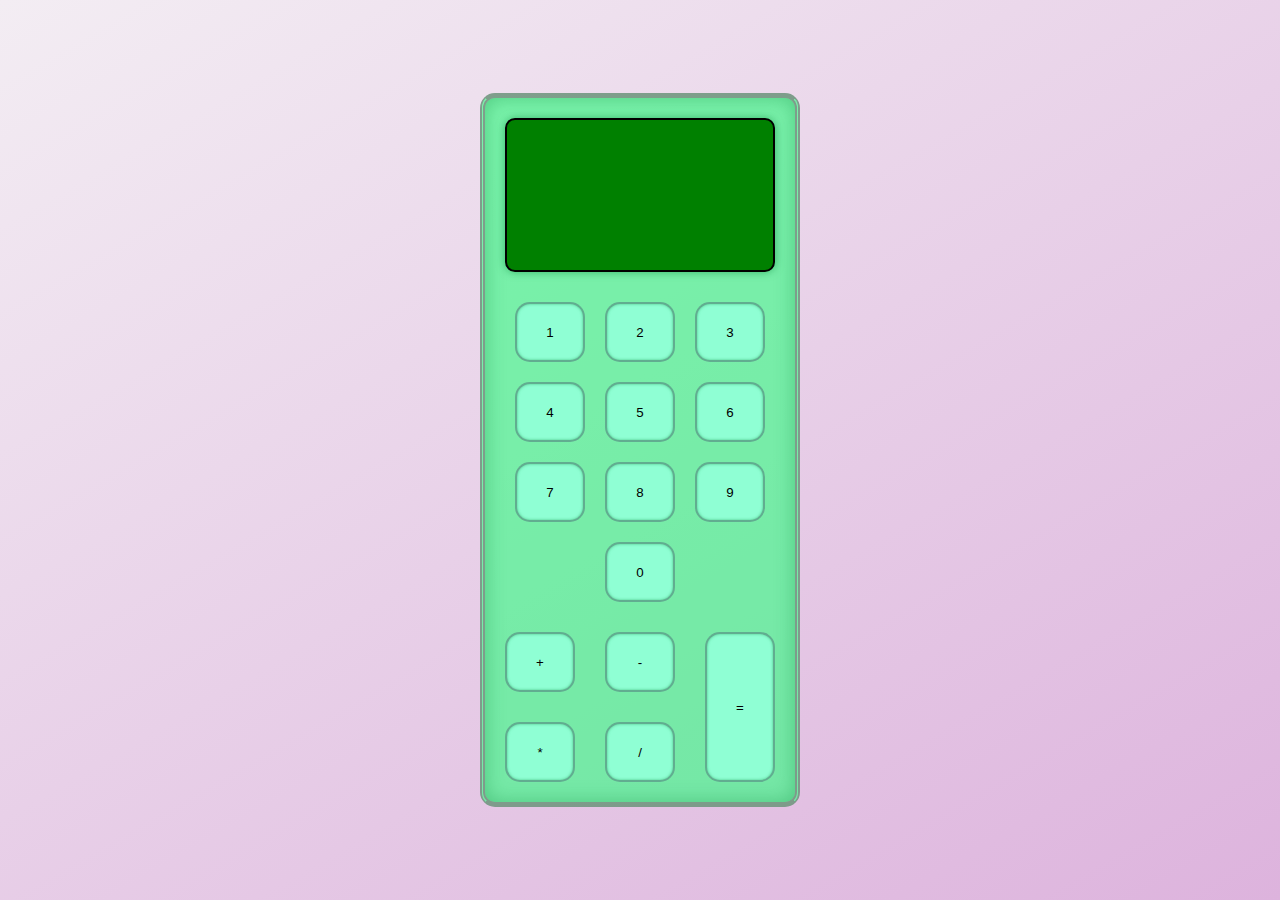
<file: frontend/CalculatriceJs/calc.html>
<!DOCTYPE html>
<html lang="fr">
<head>
    <meta charset="UTF-8">
    <meta name="viewport" content="width=device-width, initial-scale=1.0">
    <title>TrainJS</title>
    <link rel="stylesheet" href="./calc.css">
</head>
<body>
    <div class="calculette">

        <div class="ecran">
            <p class="ecrit"></p>
        </div>

        <div class="touchesContainer">
            <div class="nombres">
                <button value="1">1</button>
                <button value="2">2</button>
                <button value="3">3</button>
                <button value="4">4</button>
                <button value="5">5</button>
                <button value="6">6</button>
                <button value="7">7</button>
                <button value="8">8</button>
                <button value="9">9</button>
            </div>
            <div class="operators">
                <button class="zero" value="0">0</button>
                <button class="plus" value="+">+</button>
                <button value="-">-</button>
                <button class="fois" value="*">*</button>
                <button value="/">/</button>
                <button class="egal" value="=">=</button>
            </div>
        </div>

    </div>

    <script src="./calc.js"></script>
</body>
</html>
</file>
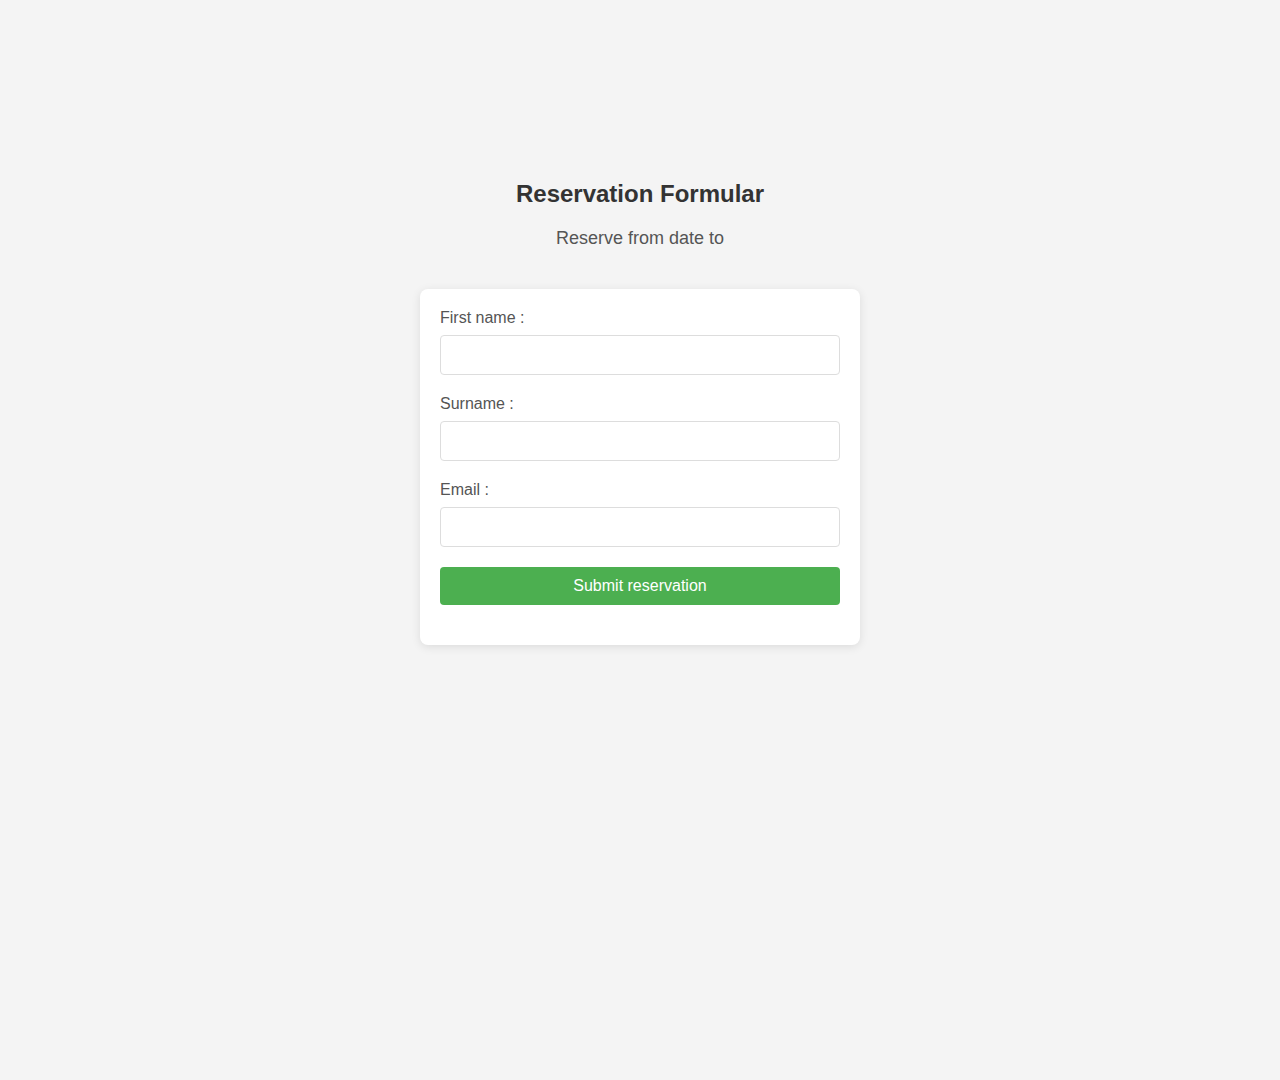
<file: frontend/CalendarJsNode/form.html>
<!DOCTYPE html>
<html lang="fr">
<head>
    <meta charset="UTF-8">
    <meta name="viewport" content="width=device-width, initial-scale=1.0">
    <title>Title</title>
    <link rel="stylesheet" href="./css/form.css">
</head>
<body>

    <h1>Reservation Formular</h1>
    <p>Reserve from date <span id="startDate"></span> to <span id="endDate"></span></p>

    <div>
    <form method="POST" id="reservationForm">
        <label for="firstName">First name :</label>
        <input type="text" id="firstName" name="firstName" required><br>

        <label for="lastName">Surname :</label>
        <input type="text" id="lastName" name="lastName" required><br>

        <label for="email">Email :</label>
        <input type="text" id="email" name="email" required><br>

        <button type="submit">Submit reservation</button>
    </form>
    </div>

    <div id="confirmationMessage"></div>

    <script src="./js/form.js"></script>

</body>
</html>
</file>
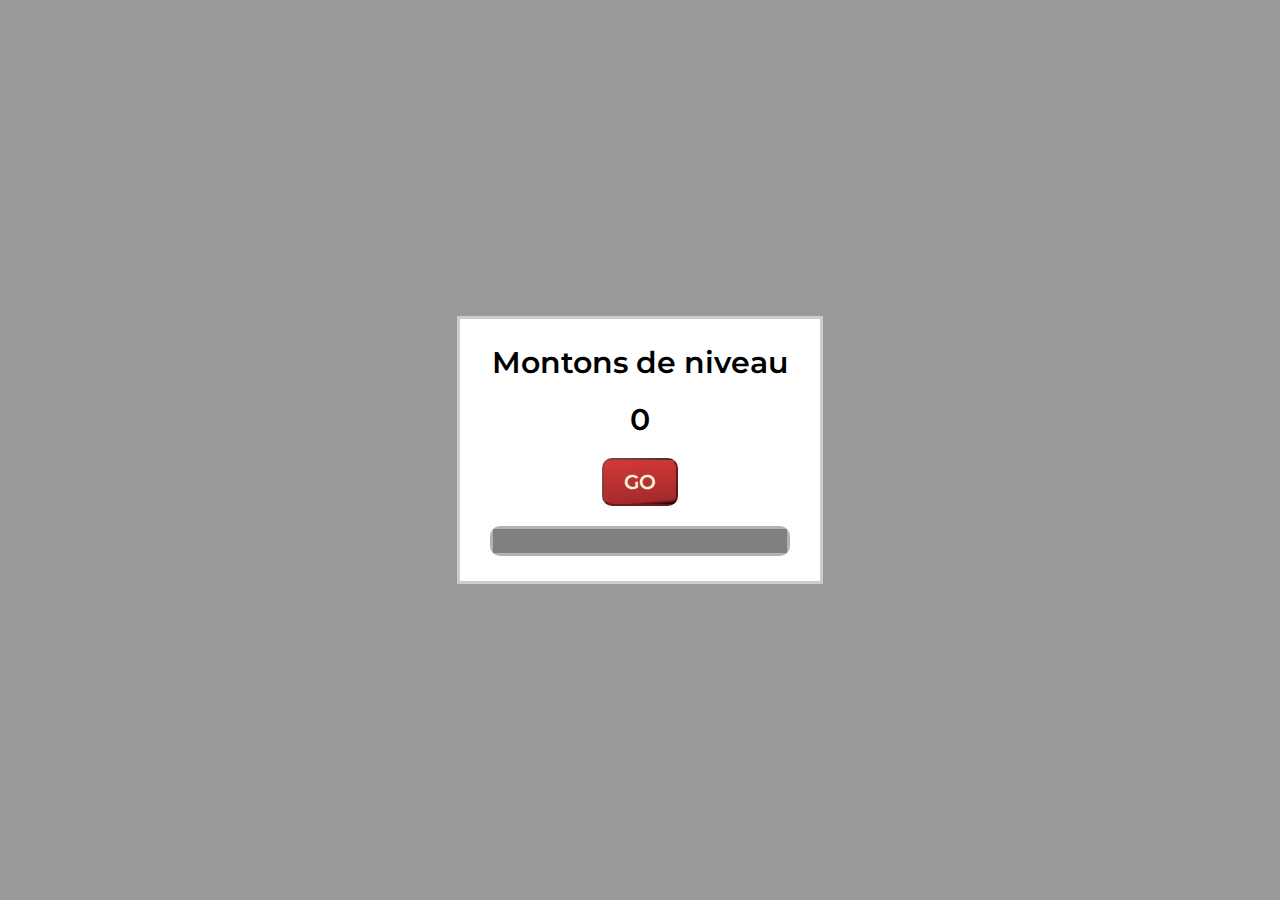
<file: frontend/levelUpJs/levelUp.html>
<!DOCTYPE html>
<html lang="en">
<head>
    <meta charset="UTF-8">
    <meta name="viewport" content="width=device-width, initial-scale=1.0">
    <title>Document</title>
    <link rel="stylesheet" href="./levelUp.css">
</head>
<body>
    <div class="container">
        <p>Montons de niveau</p>
        <span id="compteur">0</span>
        <button id="declencheur">GO</button>
        <progress id="progressBar" value="0" max="100"></progress>
        <button id="reset" class="hidden">Reset</button>
    </div>

    <script src="./levelUp.js"></script>
</body>
</html>
</file>
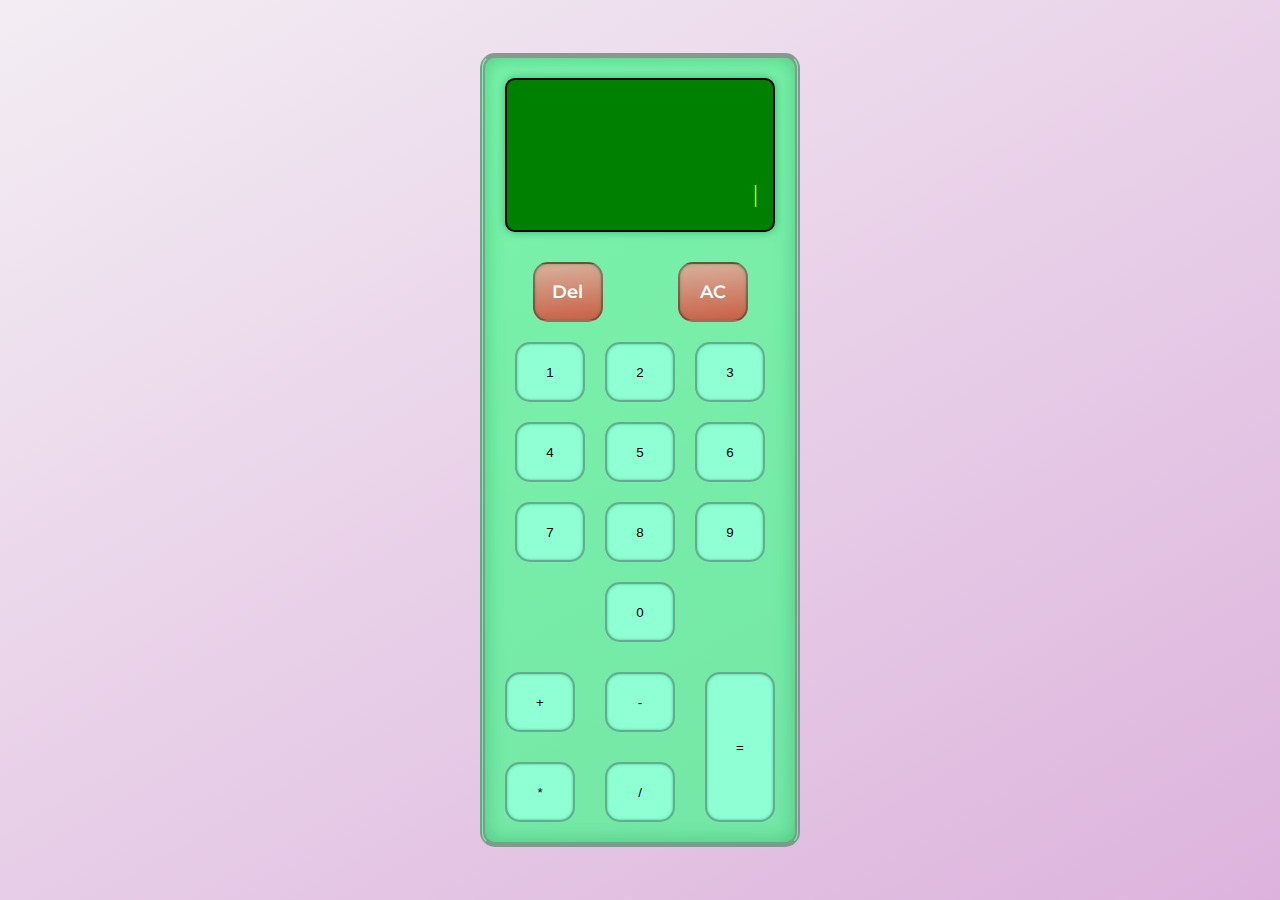
<file: frontendRoutes/CalculatriceJs/calc.html>
<!DOCTYPE html>
<html lang="fr">
<head>
    <meta charset="UTF-8">
    <meta name="viewport" content="width=device-width, initial-scale=1.0">
    <title>TrainJS</title>
    <link rel="stylesheet" href="./calc.css">
</head>
<body>
    <div class="calculette">

        <div class="ecran">
            <p class="ecrit"></p><p class="curseur">|</p>
        </div>

        <div class="touchesContainer">
            <div class="suppCont">
                <button id="delete">Del</button>
                <button id="delAll">AC</button>
            </div>
            <div class="nombres">
                <button>1</button>
                <button>2</button>
                <button>3</button>
                <button>4</button>
                <button>5</button>
                <button>6</button>
                <button>7</button>
                <button>8</button>
                <button>9</button>
            </div>
            <div class="operators">
                <button class="zero">0</button>
                <button class="plus">+</button>
                <button>-</button>
                <button class="fois">*</button>
                <button>/</button>
                <button class="egal">=</button>
            </div>
        </div>

    </div>

    <script src="./calc.js"></script>
</body>
</html>
</file>
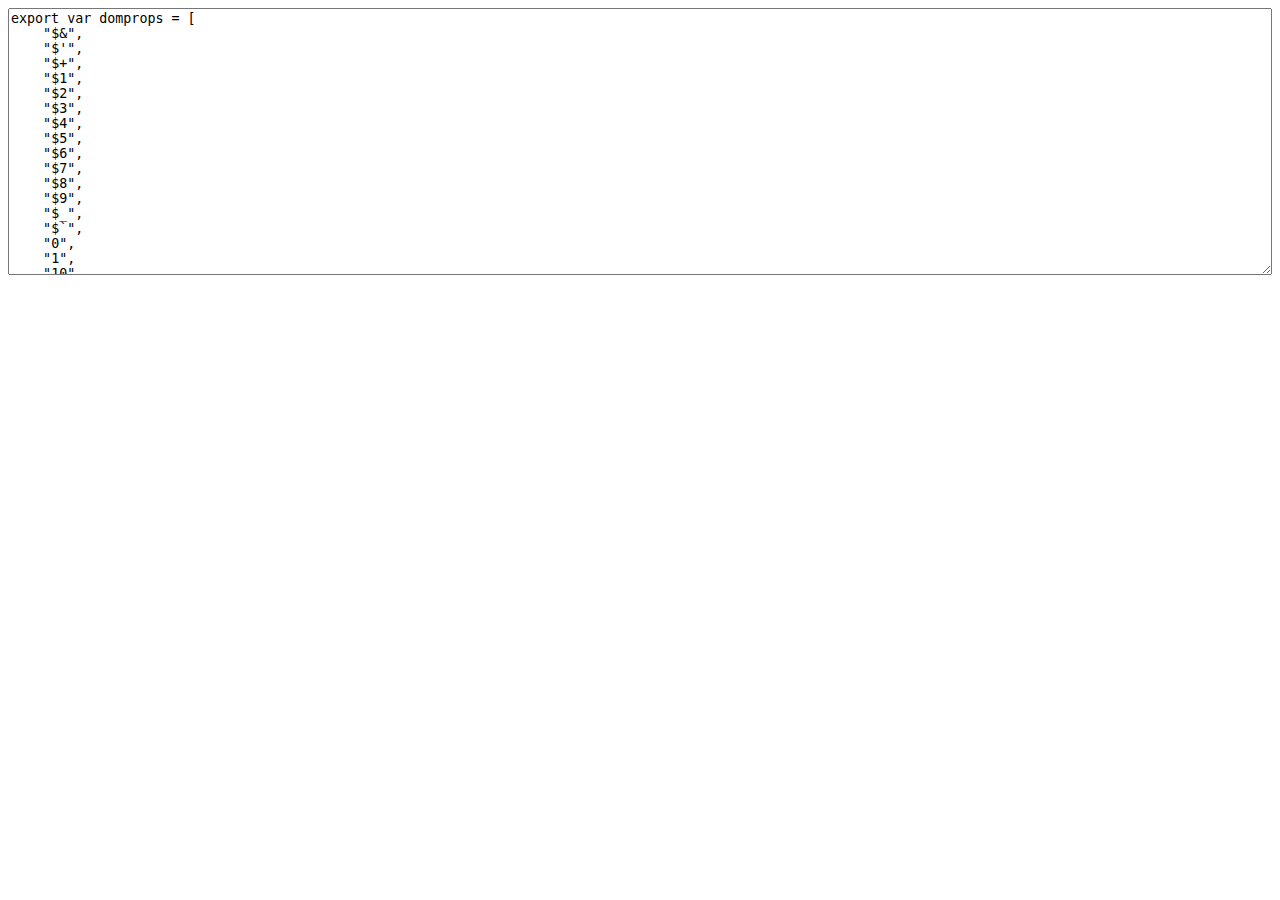
<file: node_modules/terser/tools/props.html>
<html>
  <head>
  </head>
  <body>
    <script>(function(){
      var props = {};

      function addObject(obj) {
        if (obj == null) return;
        try {
          Object.getOwnPropertyNames(obj).forEach(add);
        } catch(ex) {}
        if (obj.prototype) {
          Object.getOwnPropertyNames(obj.prototype).forEach(add);
        }
        if (typeof obj == "function") {
          try {
            Object.getOwnPropertyNames(new obj).forEach(add);
          } catch(ex) {}
        }
      }

      function add(name) {
        props[name] = true;
      }

      Object.getOwnPropertyNames(window).forEach(function(thing){
        addObject(window[thing]);
      });

      try {
        addObject(new Event("click"));
        addObject(new Event("contextmenu"));
        addObject(new Event("mouseup"));
        addObject(new Event("mousedown"));
        addObject(new Event("keydown"));
        addObject(new Event("keypress"));
        addObject(new Event("keyup"));
        addObject(new Event("input"));
        addObject(new Event("touchstart"));
        addObject(new Event("touchmove"));
        addObject(new Event("touchend"));
        addObject(new Event("touchcancel"));
        addObject(new Event("pointerdown"));
        addObject(new Event("pointermove"));
        addObject(new Event("pointerup"));
        addObject(new Event("pointercancel"));
        addObject(new Event("pointerenter"));
        addObject(new Event("pointerleave"));
      } catch(ex) {}

      var ta = document.createElement("textarea");
      ta.style.width = "100%";
      ta.style.height = "20em";
      ta.style.boxSizing = "border-box";
      ta.value = 'export var domprops = ' + JSON.stringify(Object.keys(props).sort(cmp), null, 4);
      document.body.appendChild(ta);

      function cmp(a, b) {
        a = a.toLowerCase();
        b = b.toLowerCase();
        return a < b ? -1 : a > b ? 1 : 0;
      }
    })();</script>
  </body>
</html>
</file>
<file: frontend/CalculatriceJs/calc.css>
* {
    margin: 0;
    padding: 0;
}

body {
    background: linear-gradient(150deg, rgb(243, 237, 243), rgb(221, 179, 221));
    display: flex;
    flex-direction: column;
    align-items: center;
    justify-content: center;
    min-height: 100vh;
}

.ecran {
    border: 2px solid black;
    border-radius: 10px;
    box-shadow: 0 0 8px rgba(28, 155, 77, 0.692);
    background-color: green;
    height: 150px;
    margin: 10px;
    margin-bottom: 20px;
}

.calculette {
    background-color: rgba(47, 255, 127, 0.61);
    box-shadow: 0 0 20px inset rgba(28, 155, 77, 0.452);
    padding: 10px;
    border: 5px rgba(128, 128, 128, 0.74);
    border-style: solid double;
    border-radius: 15px;
}

.nombres, .operators {
    display: grid;
    grid-template-columns: repeat(3, 1fr);
    justify-self: center;
}

.operators {
    gap: 10px;
}

button {
    box-shadow: 0 0 3px inset rgba(28, 155, 77, 0.575);
    border: 2px solid rgba(0, 0, 0, 0.322);
    border-radius: 15px;
    background-color: rgb(143, 255, 212);
    margin: 10px;
    min-height: 60px;
    width: 70px;
    cursor: pointer;
    transition: all 0.25s ease;
}

button:hover {
    background-color: rgb(131, 235, 195);
    box-shadow: 0 0 10px rgba(28, 155, 77, 0.459);
    transform: scale(0.95);
}

.zero {
    grid-column-start: 2;
}

.plus {
    grid-column-start: 1;
}

.fois {
    grid-column-start: 1;
}

.egal {
    grid-column-start: 3;
    grid-row-start: 2;
    grid-row-end: 4;
}

.ecran {
    position: relative;
}

.ecrit {
    margin: 20px;
    position: absolute;
    bottom: 0;
    right: 0;
    font-size: 25px;
    color: greenyellow;
}
</file>
<file: frontend/CalendarJsNode/css/form.css>
body {
    font-family: 'Arial', sans-serif;
    margin: 0;
    padding: 0;
    background-color: #f4f4f4;
    color: #333;
    height: 100vh;
    margin-top: 20vh;
    overflow-y:hidden;
}

form {
    background-color: #ffffff;
    padding: 20px;
    border-radius: 8px;
    box-shadow: 0 2px 10px rgba(0, 0, 0, 0.1);
    width: 100%;
    max-width: 400px;
    margin: 20px;
}

div {
    display: flex;
    justify-content: center;
}

h1 {
    text-align: center;
    color: #333;
    font-size: 24px;
    margin-bottom: 20px;
}

label {
    font-size: 16px;
    margin-bottom: 8px;
    display: block;
    color: #555;
}

input[type="text"],
input[type="number"],
input[type="hidden"],
button {
    width: 100%;
    padding: 10px;
    margin-bottom: 15px;
    border: 1px solid #ddd;
    border-radius: 4px;
    font-size: 16px;
    box-sizing: border-box;
}

input[type="text"]:focus,
input[type="number"]:focus {
    border-color: #4CAF50;
    outline: none;
}

button {
    background-color: #4CAF50;
    color: white;
    border: none;
    cursor: pointer;
    transition: background-color 0.3s ease;
}

button:hover {
    background-color: #45a049;
}

p {
    font-size: 18px;
    text-align: center;
    margin-bottom: 20px;
    color: #555;
}

input[type="text"], input[type="number"], button {
    margin-bottom: 20px;
}

@media (max-width: 480px) {
    form {
        width: 90%;
    }
}
</file>
<file: frontend/levelUpJs/levelUp.css>
@import url('https://fonts.googleapis.com/css2?family=Kanit:ital,wght@0,100;0,200;0,300;0,400;0,500;0,600;0,700;0,800;0,900;1,100;1,200;1,300;1,400;1,500;1,600;1,700;1,800;1,900&family=Montserrat:ital,wght@0,100..900;1,100..900&family=Sixtyfour+Convergence&display=swap');

* {
    margin: 0;
    padding: 0;
}

body {
    background-color: rgba(0, 0, 0, 0.4);
    font-family: montserrat;
    font-weight: 600;
    font-size: 30px;
    min-height: 100vh;
    display: flex;
    flex-direction: column;
    justify-content: center;
    align-items: center;
}

.container {
    background-color: rgb(255, 255, 255);
    border: 3px solid rgba(0, 0, 0, 0.2);
    padding: 15px 30px;
    display: flex;
    flex-direction: column;
    align-items: center;
}

.container * {
    margin: 10px 0;
    border-radius: 10px;
}

button {
    padding: 10px 20px;
    border-color: rgba(0, 0, 0, 0.5);
    background: linear-gradient(175deg, rgb(206, 55, 55) 10%, brown 90%, rgb(0, 0, 0) 100%);
    color: beige;
    font-family: montserrat;
    font-weight: 600;
    font-size: 20px;
    cursor: pointer;
}

button:hover {
    background-color: brown;
    scale: 0.95;
    box-shadow: 0 0 10px rgba(0, 0, 0, 0.4);
}

progress {
    border: 3px solid rgba(0, 0, 0, 0.3);
}

progress::-webkit-progress-value {
    background: linear-gradient(to right, rgb(0, 243, 0), rgb(0, 177, 0));
    transition: all 0.3s; 
}

progress::-moz-progress-value {
    background: linear-gradient(to right, rgb(0, 243, 0), rgb(0, 177, 0)); 
    transition: all 0.3s; 
}

#reset {
    background: linear-gradient(175deg, rgb(146, 146, 255) 10%, rgb(95, 95, 255) 90%, rgba(0, 0, 0, 0.8) 100%);
}

.hidden {
    display: none;
}
</file>
<file: frontendRoutes/CalculatriceJs/calc.css>
@import url('https://fonts.googleapis.com/css2?family=Kanit:ital,wght@0,100;0,200;0,300;0,400;0,500;0,600;0,700;0,800;0,900;1,100;1,200;1,300;1,400;1,500;1,600;1,700;1,800;1,900&family=Montserrat:ital,wght@0,100..900;1,100..900&family=Sixtyfour+Convergence&display=swap');

* {
    margin: 0;
    padding: 0;
}

body {
    background: linear-gradient(150deg, rgb(243, 237, 243), rgb(221, 179, 221));
    display: flex;
    flex-direction: column;
    align-items: center;
    justify-content: center;
    min-height: 100vh;
}

.ecran {
    border: 2px solid black;
    border-radius: 10px;
    box-shadow: 0 0 8px rgba(28, 155, 77, 0.692);
    background-color: green;
    height: 150px;
    margin: 10px;
    margin-bottom: 20px;
}

.calculette {
    background-color: rgba(47, 255, 127, 0.61);
    box-shadow: 0 0 20px inset rgba(28, 155, 77, 0.452);
    padding: 10px;
    border: 5px rgba(128, 128, 128, 0.74);
    border-style: solid double;
    border-radius: 15px;
}

.suppCont {
    display: flex;
    justify-content: space-around;
}

.suppCont button {
    background: linear-gradient(175deg, rgb(255, 139, 139, 0.7) 10%, rgba(255, 0, 0, 0.6) 100%);
    color: white;
    font-family: Montserrat, Arial, Helvetica, sans-serif;
    font-weight: 600;
    font-size: large;
}

.nombres, .operators {
    display: grid;
    grid-template-columns: repeat(3, 1fr);
    justify-self: center;
}

.operators {
    gap: 10px;
}

button {
    box-shadow: 0 0 3px inset rgba(28, 155, 77, 0.575);
    border: 2px solid rgba(0, 0, 0, 0.322);
    border-radius: 15px;
    background-color: rgb(143, 255, 212);
    margin: 10px;
    min-height: 60px;
    width: 70px;
    cursor: pointer;
    transition: all 0.25s ease;
}

button:hover {
    background-color: rgb(131, 235, 195);
    box-shadow: 0 0 10px rgba(28, 155, 77, 0.459);
    transform: scale(0.95);
}

.zero {
    grid-column-start: 2;
}

.plus {
    grid-column-start: 1;
}

.fois {
    grid-column-start: 1;
}

.egal {
    grid-column-start: 3;
    grid-row-start: 2;
    grid-row-end: 4;
}

.ecran {
    position: relative;
}

.ecrit, .curseur {
    margin: 20px;
    position: absolute;
    bottom: 0;
    right: 0;
    font-size: 25px;
    color: greenyellow;
}

.curseur {
    margin: 20px 15px 22px 20px;
    animation: clignoter 1s infinite linear;
}

@keyframes clignoter {
    0% {
      opacity: 1;
    }
    49% {
      opacity: 1;
    }
    50% {
      opacity: 0;
    }
    99% {
      opacity: 0;
    }
    100% {
      opacity: 1;
    }
  }
</file>
